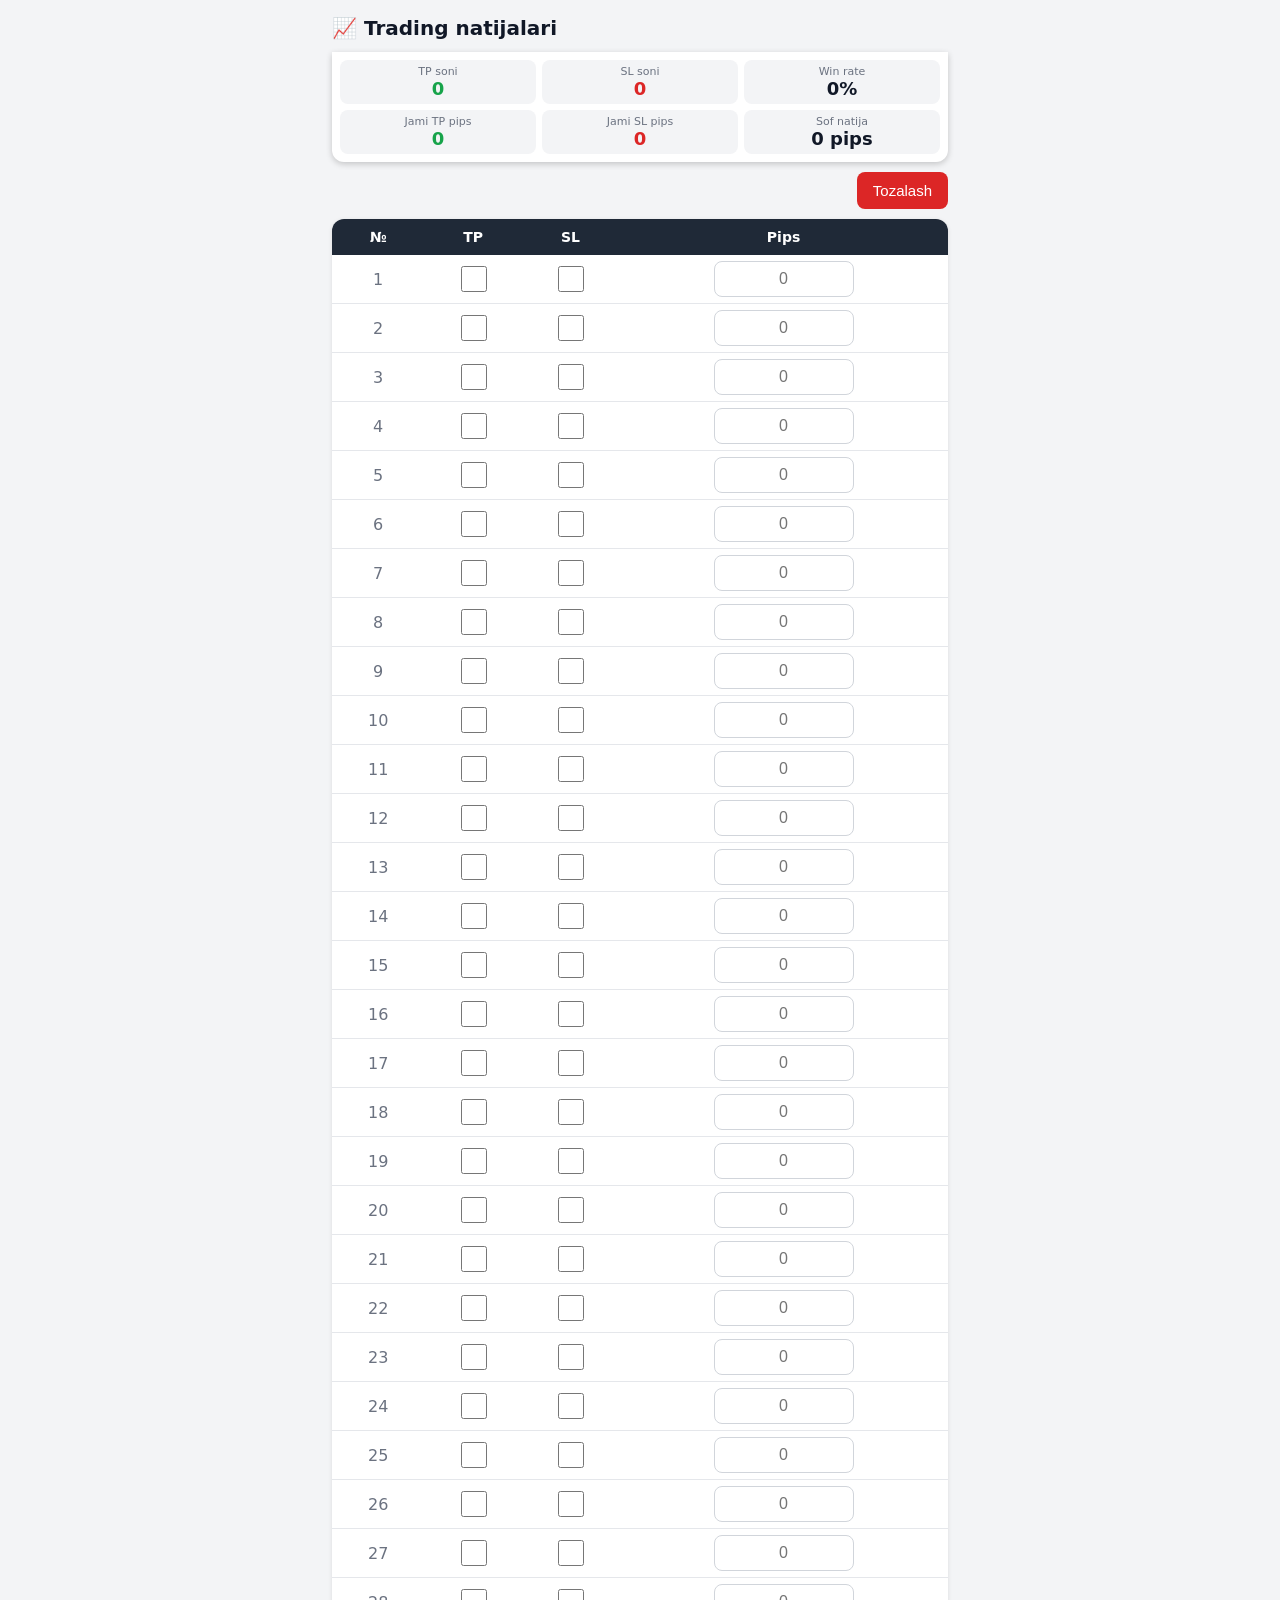
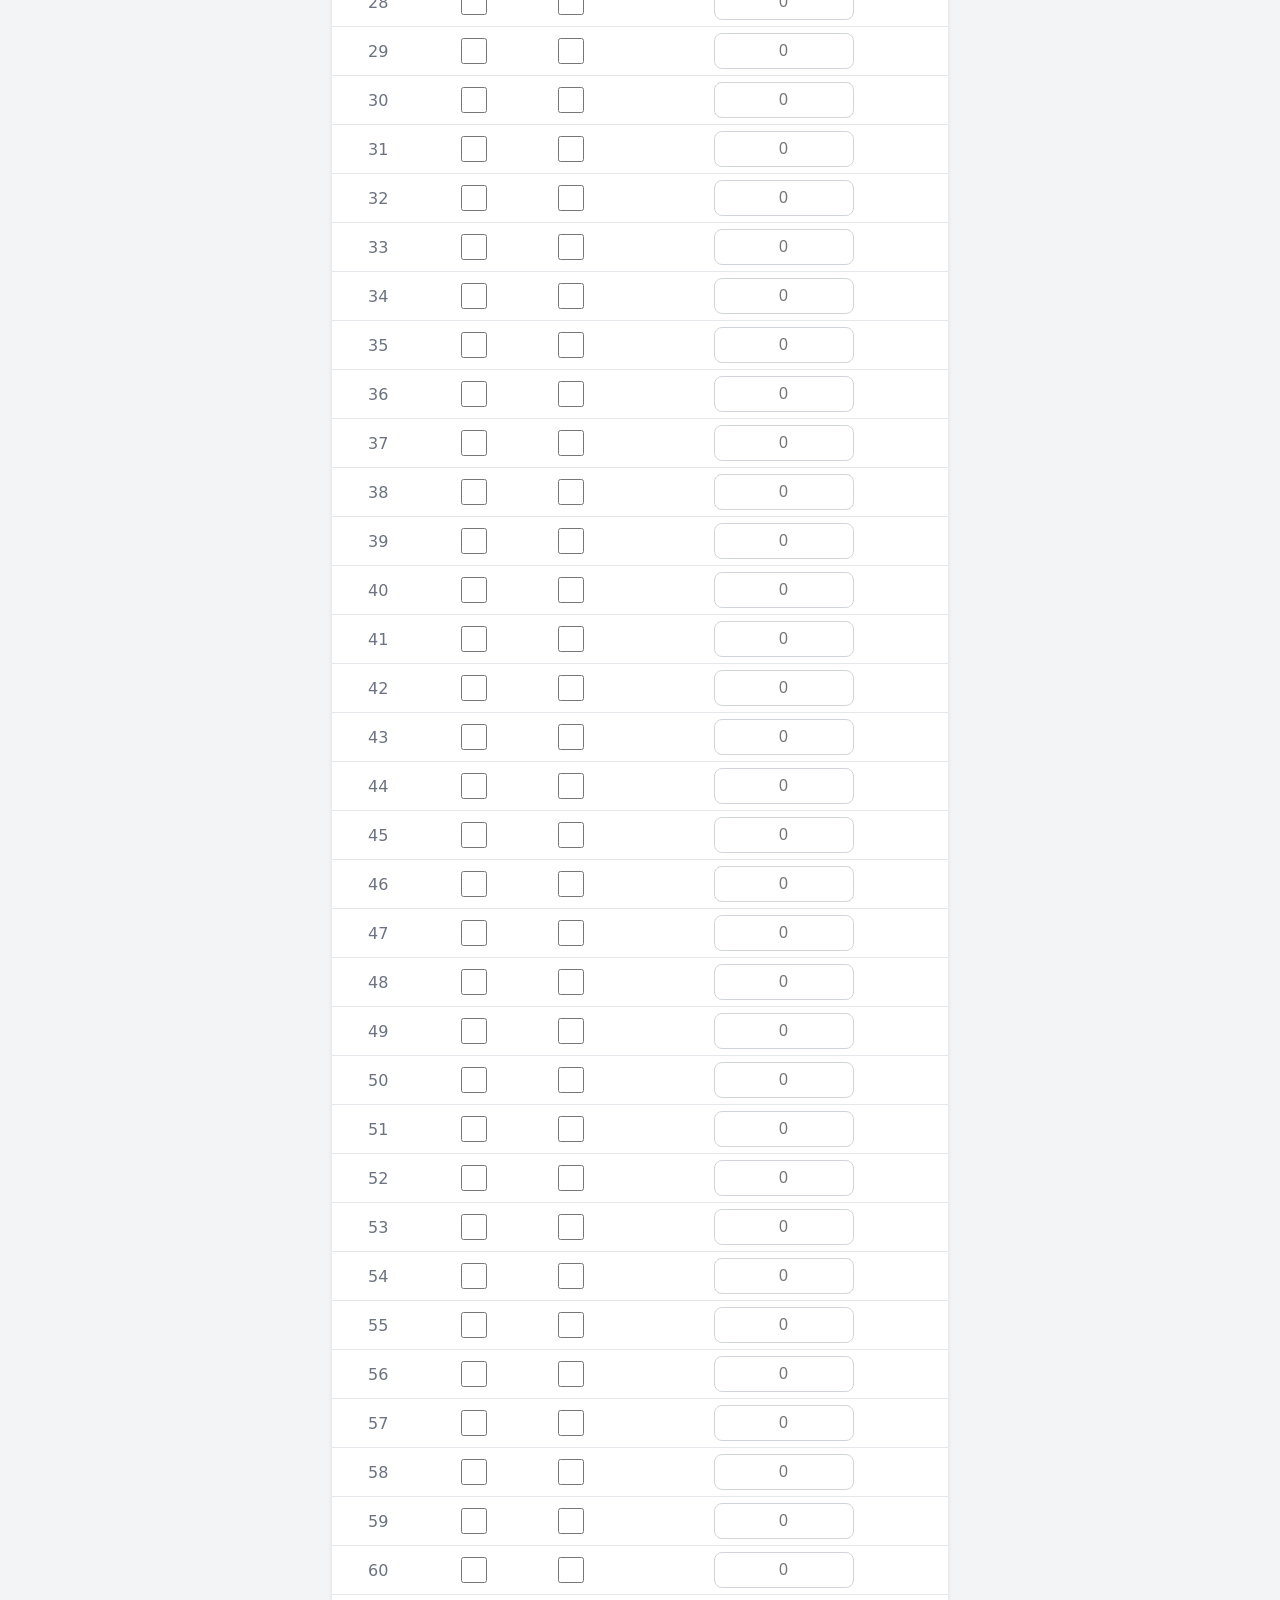
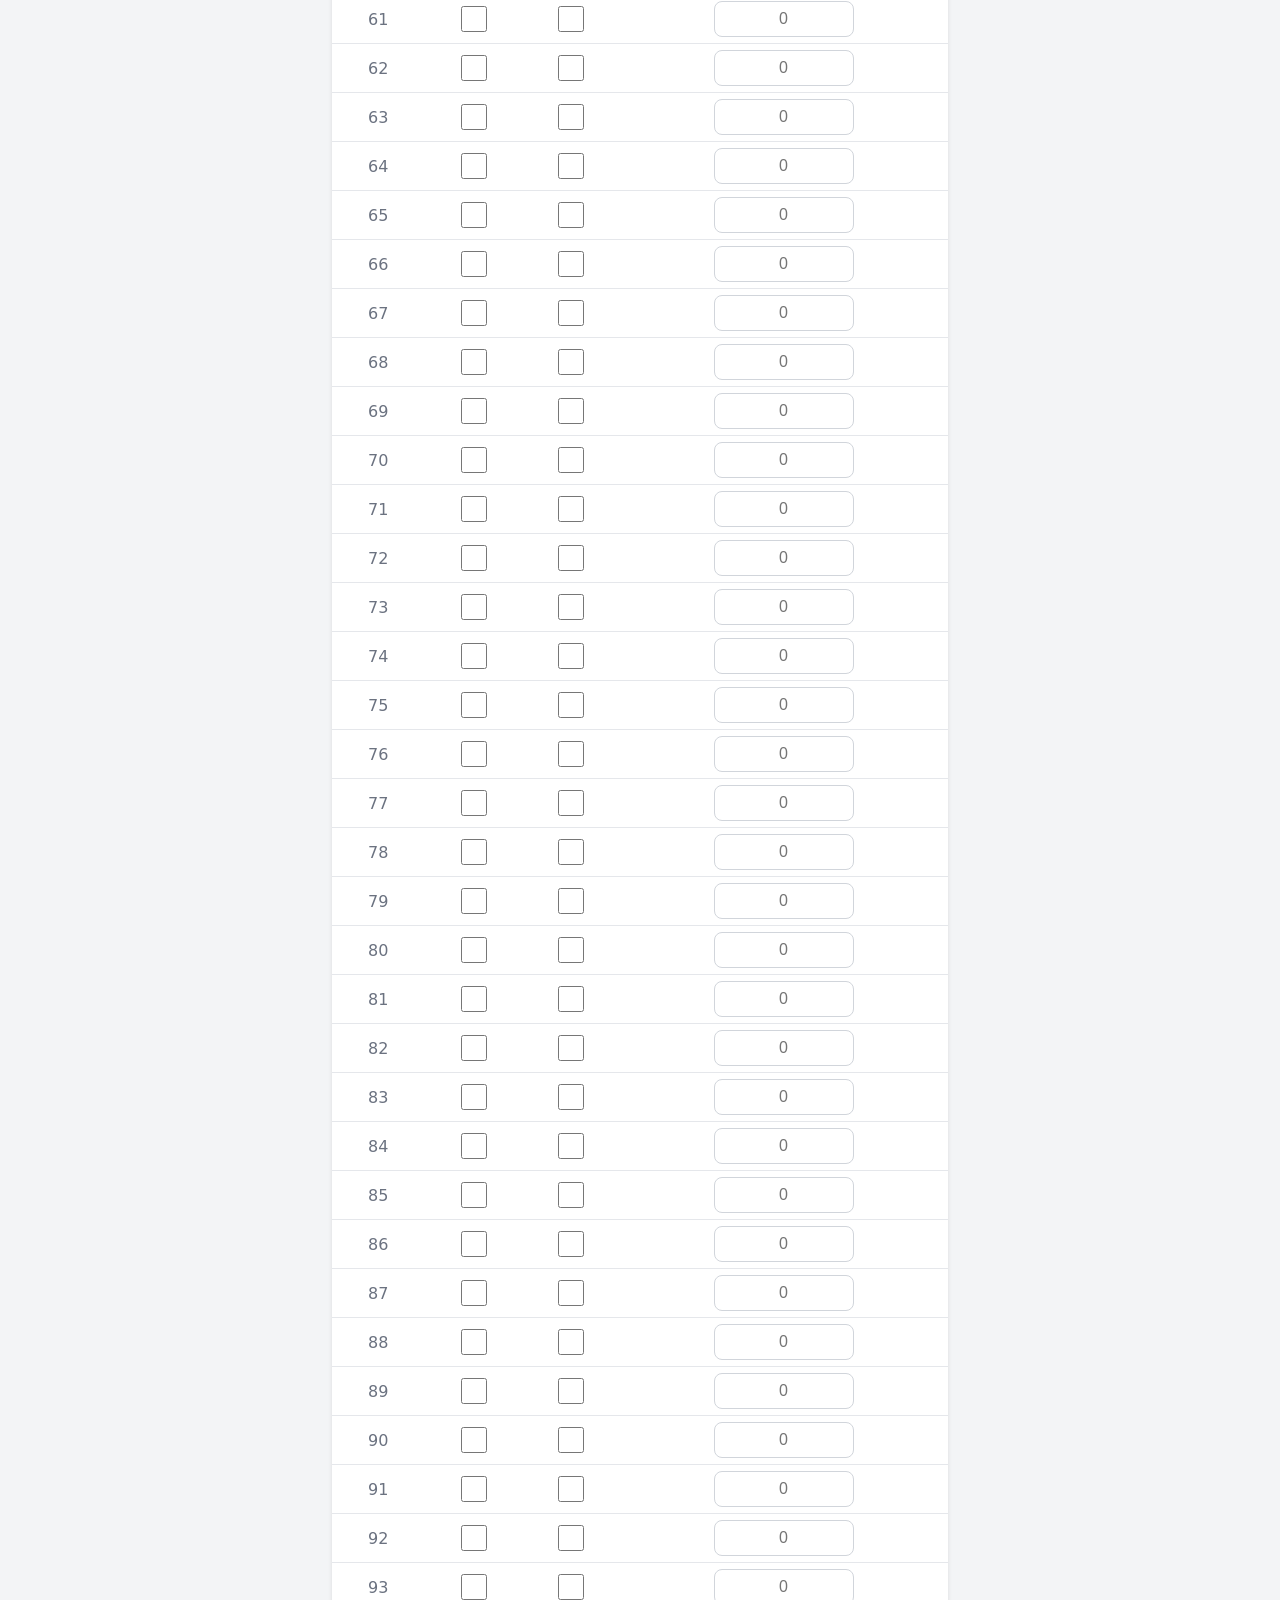
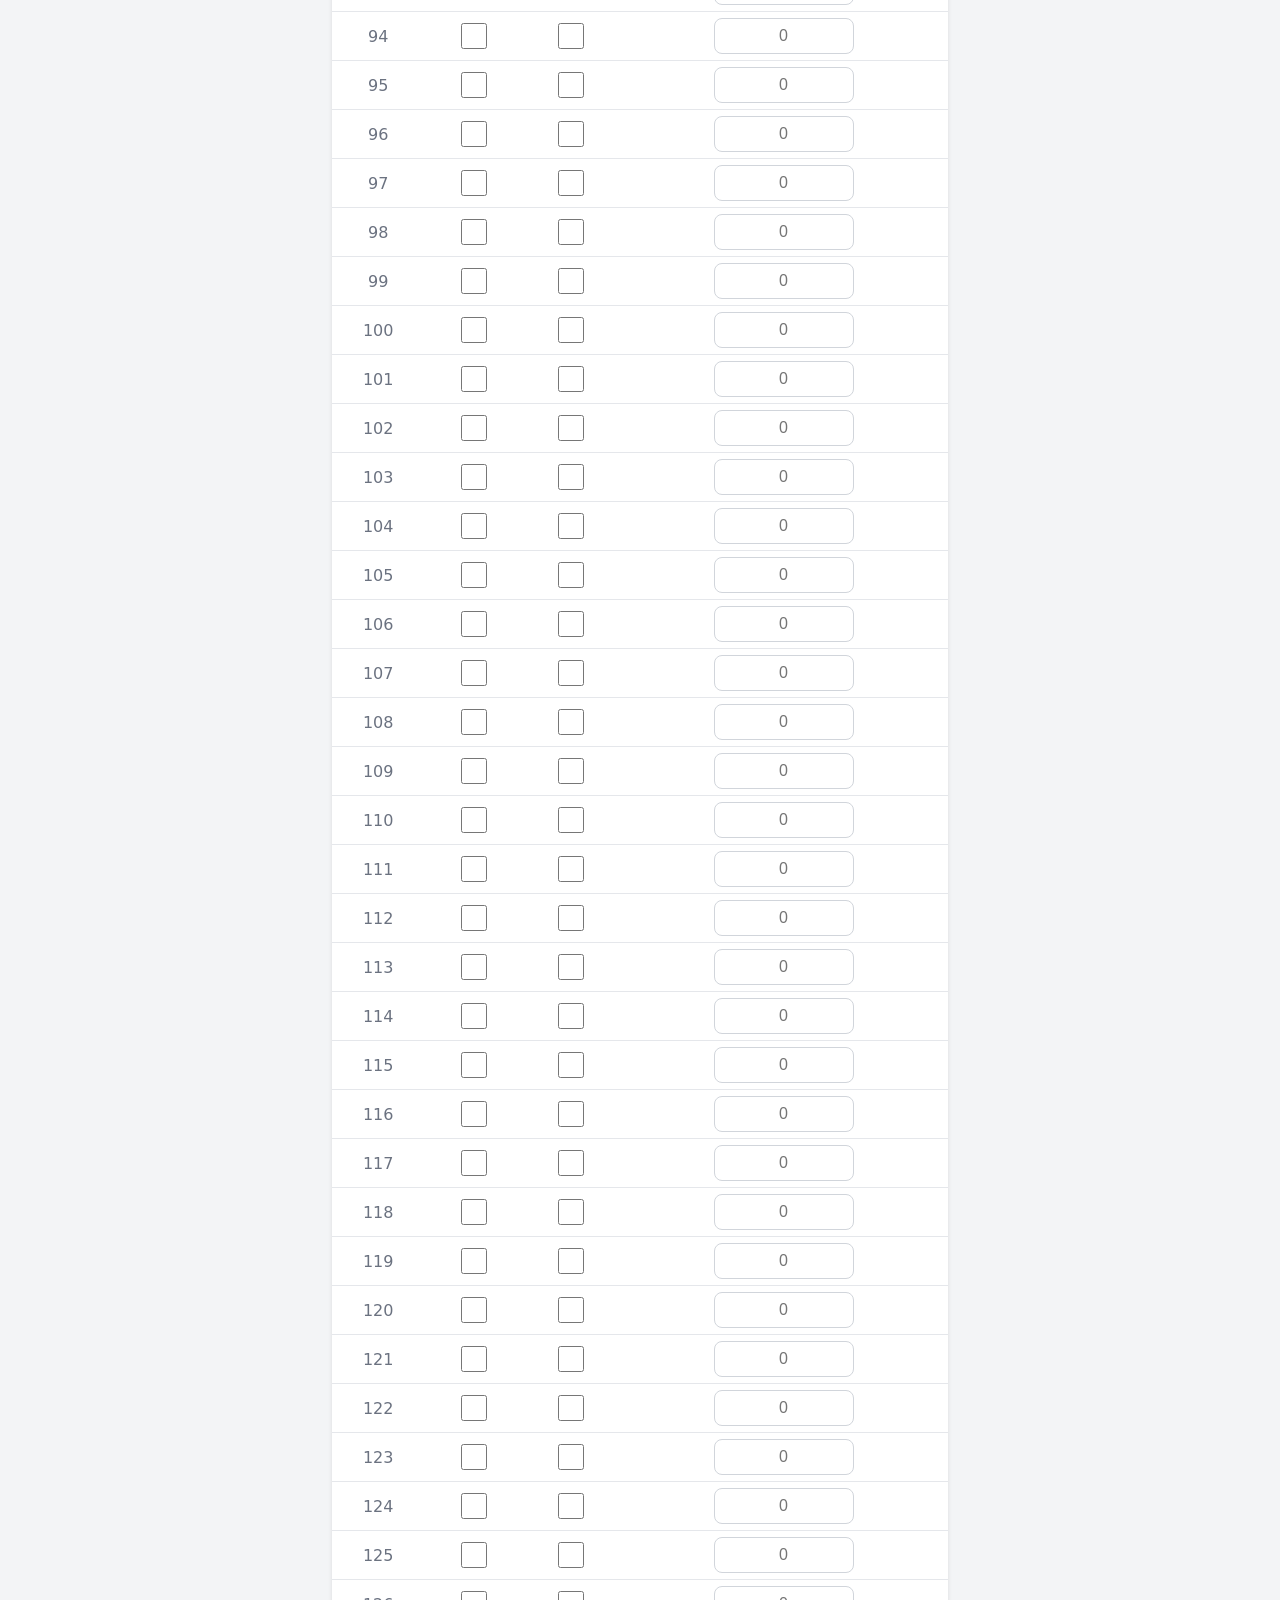
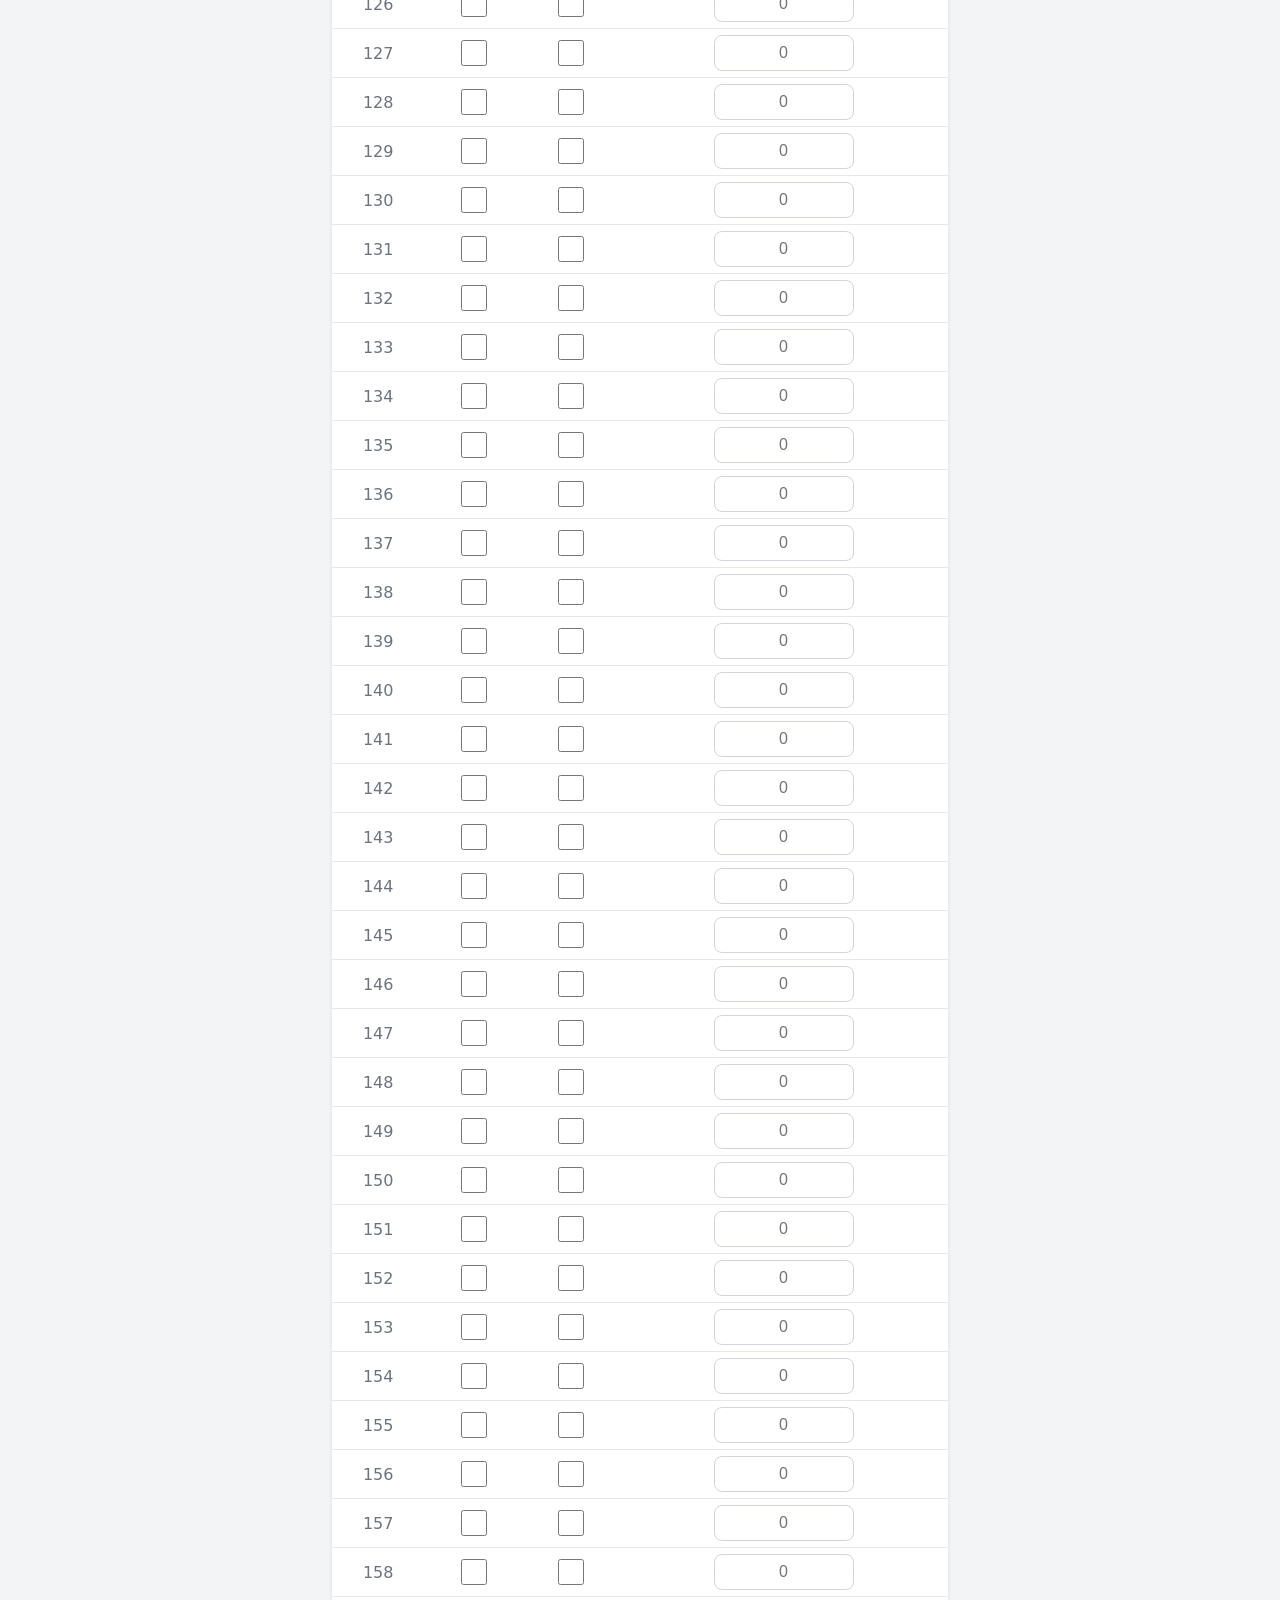
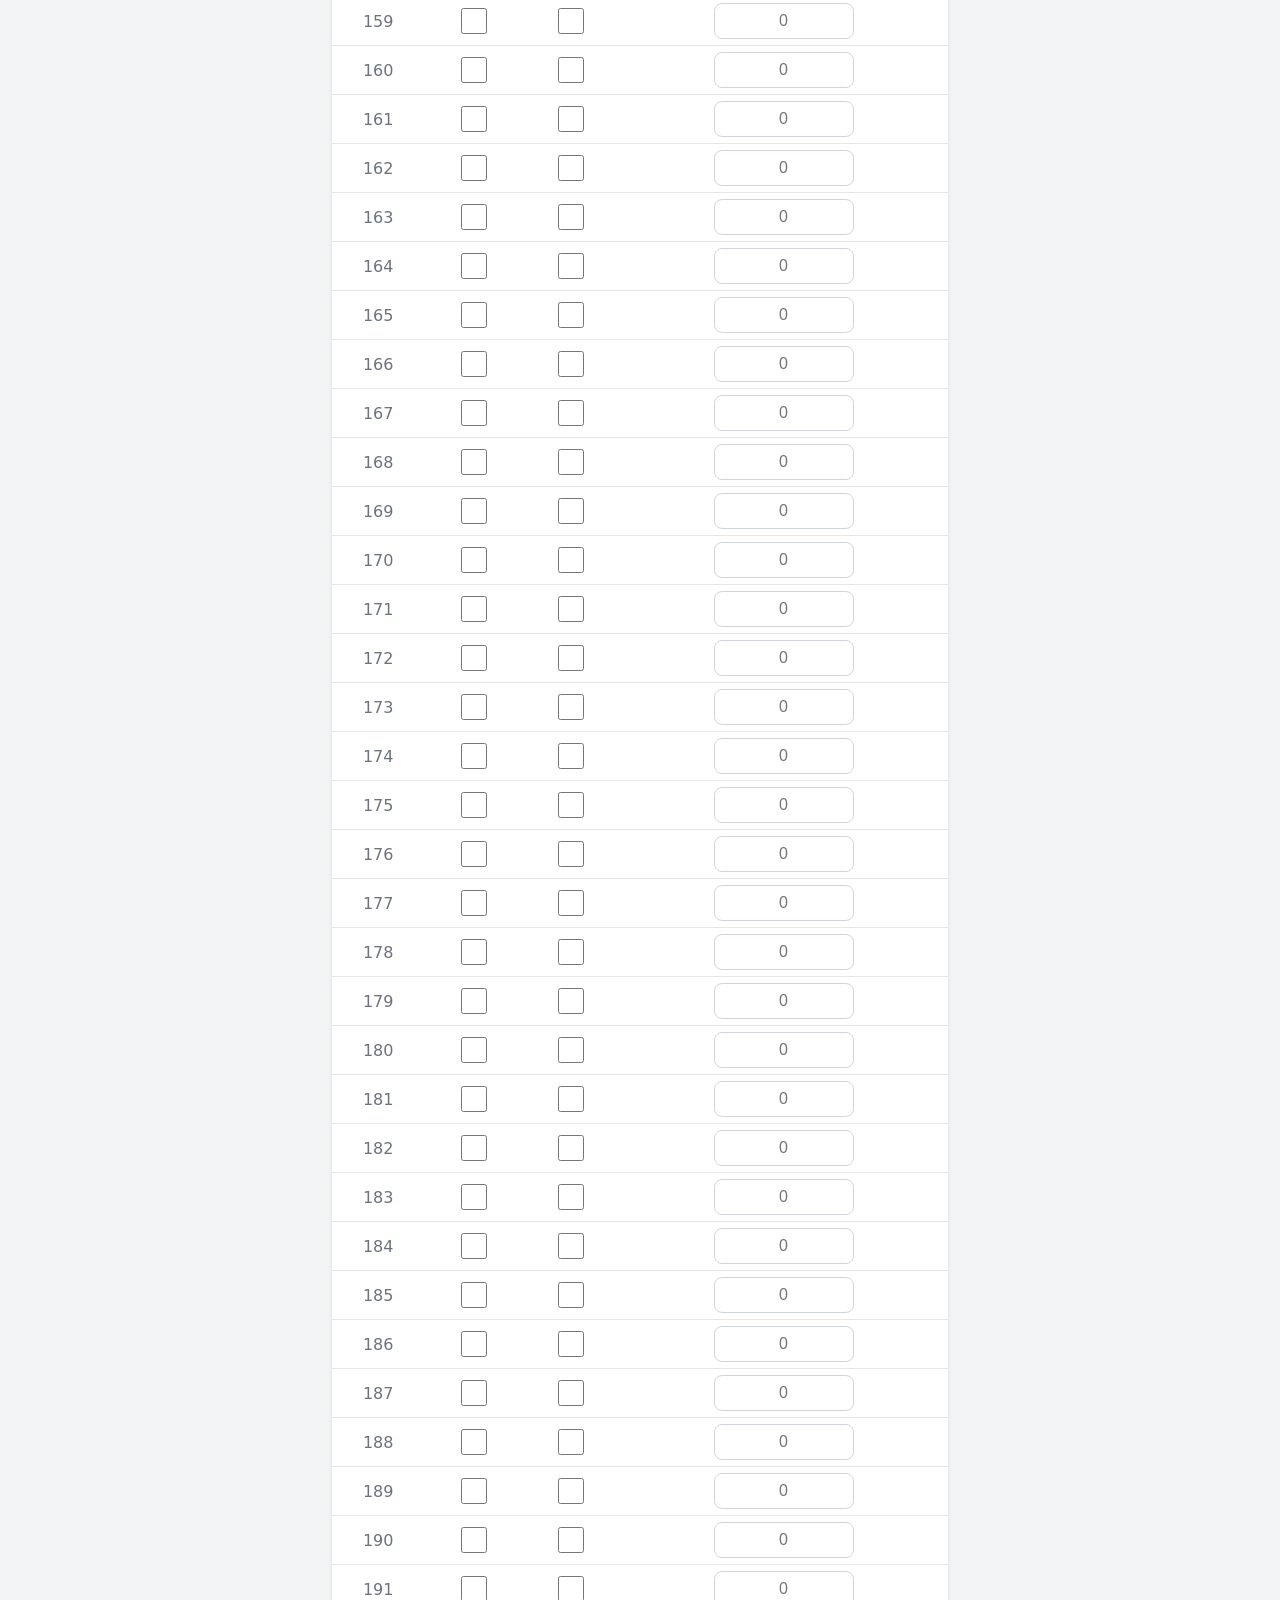
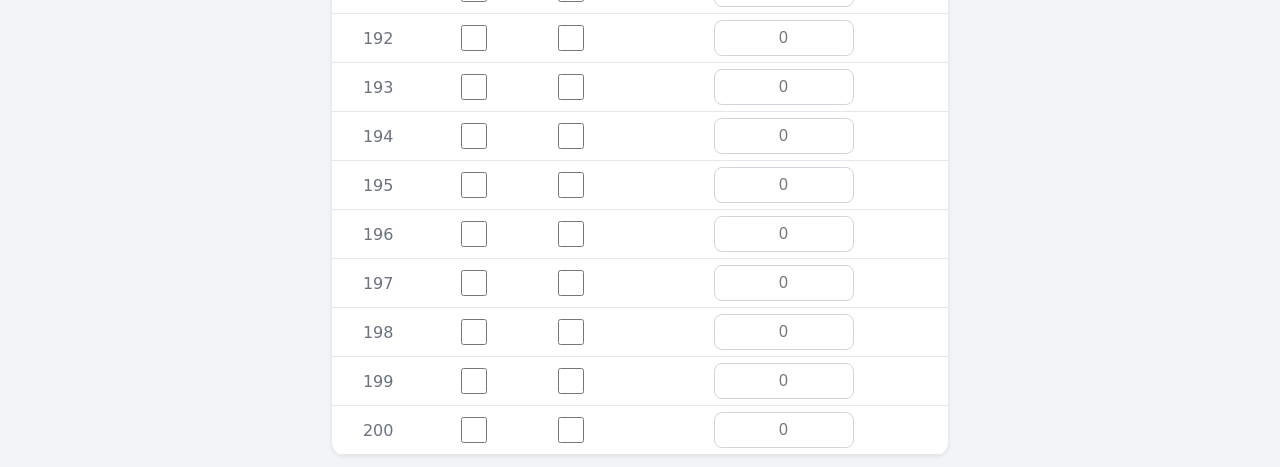
<file: trading.html>
<!DOCTYPE html>
<html lang="uz">
<head>
<meta charset="UTF-8">
<meta name="viewport" content="width=device-width, initial-scale=1">
<title>Trading jurnali</title>
<style>
  :root { --g:#16a34a; --r:#dc2626; --gbg:#dcfce7; --rbg:#fee2e2; --bg:#f3f4f6; --card:#fff; --tx:#111827; --mut:#6b7280; --bd:#e5e7eb; }
  * { box-sizing:border-box; }
  body { margin:0; font-family:system-ui,-apple-system,Segoe UI,Roboto,sans-serif; background:var(--bg); color:var(--tx); }
  .wrap { max-width:640px; margin:0 auto; padding:12px; }
  h1 { font-size:20px; margin:4px 0 12px; }
  .summary { background:var(--card); border-radius:0 0 12px 12px; padding:8px; box-shadow:0 2px 6px rgba(0,0,0,.2); position:sticky; top:0; z-index:5; }
  .grid { display:grid; grid-template-columns:repeat(3,1fr); gap:6px; }
  .box { background:var(--bg); border-radius:8px; padding:5px 6px; text-align:center; }
  .box .l { font-size:11px; color:var(--mut); white-space:nowrap; }
  .box .v { font-size:18px; font-weight:700; }
  .green { color:var(--g); } .red { color:var(--r); }
  .row-actions { display:flex; justify-content:flex-end; margin:10px 0; }
  button { background:var(--r); color:#fff; border:0; border-radius:8px; padding:10px 16px; font-size:15px; cursor:pointer; }
  table { width:100%; border-collapse:collapse; background:var(--card); border-radius:12px; overflow:hidden; box-shadow:0 1px 4px rgba(0,0,0,.1); }
  th { background:#1f2937; color:#fff; padding:10px 6px; font-size:14px; }
  td { padding:6px; text-align:center; border-bottom:1px solid var(--bd); }
  td:first-child { color:var(--mut); width:15%; }
  input[type=checkbox] { width:26px; height:26px; cursor:pointer; }
  input.pips { width:100%; max-width:140px; padding:8px; font-size:16px; border:1px solid #d1d5db; border-radius:8px; text-align:center; }
  tr.tp { background:var(--gbg); } tr.sl { background:var(--rbg); }
</style>
</head>
<body>
<div class="wrap">
  <h1>📈 Trading natijalari</h1>
  <div class="summary">
    <div class="grid">
      <div class="box"><div class="l">TP soni</div><div class="v green" id="tpCount">0</div></div>
      <div class="box"><div class="l">SL soni</div><div class="v red" id="slCount">0</div></div>
      <div class="box"><div class="l">Win rate</div><div class="v" id="wr">0%</div></div>
      <div class="box"><div class="l">Jami TP pips</div><div class="v green" id="tpPips">0</div></div>
      <div class="box"><div class="l">Jami SL pips</div><div class="v red" id="slPips">0</div></div>
      <div class="box"><div class="l">Sof natija</div><div class="v" id="net">0 pips</div></div>
    </div>
  </div>
  <div class="row-actions"><button id="clear">Tozalash</button></div>
  <table>
    <thead><tr><th>№</th><th>TP</th><th>SL</th><th>Pips</th></tr></thead>
    <tbody id="body"></tbody>
  </table>
</div>
<script>
(function () {
  var N = 200, KEY = 'tradingJurnal.v1';
  var data = [];
  function empty() { var a = []; for (var i = 0; i < N; i++) a.push({ tp: false, sl: false, pips: '' }); return a; }
  function load() {
    try {
      var s = JSON.parse(localStorage.getItem(KEY));
      if (Array.isArray(s) && s.length === N) return s;
    } catch (e) {}
    return empty();
  }
  function save() { try { localStorage.setItem(KEY, JSON.stringify(data)); } catch (e) {} }
  function num(v) { var n = parseFloat(String(v).replace(',', '.')); return isFinite(n) && n > 0 ? n : 0; }
  function fmt(n) { return String(Math.round(n * 100) / 100); }

  var body = document.getElementById('body'), rows = [];
  data = load();

  function paintRow(i) {
    var r = rows[i], d = data[i];
    r.tr.className = d.tp ? 'tp' : d.sl ? 'sl' : '';
    r.tp.checked = d.tp; r.sl.checked = d.sl;
  }
  function recalc() {
    var tc = 0, sc = 0, tp = 0, sp = 0;
    data.forEach(function (d) {
      if (d.tp) { tc++; tp += num(d.pips); }
      if (d.sl) { sc++; sp += num(d.pips); }
    });
    var net = Math.round((tp - sp) * 100) / 100;
    document.getElementById('tpCount').textContent = tc;
    document.getElementById('slCount').textContent = sc;
    document.getElementById('tpPips').textContent = fmt(tp);
    document.getElementById('slPips').textContent = fmt(sp);
    var n = document.getElementById('net');
    n.textContent = (net > 0 ? '+' : '') + fmt(net) + ' pips';
    n.className = 'v ' + (net > 0 ? 'green' : net < 0 ? 'red' : '');
    var tot = tc + sc;
    document.getElementById('wr').textContent = (tot ? fmt(tc / tot * 100) : 0) + '%';
  }

  for (var i = 0; i < N; i++) (function (i) {
    var tr = document.createElement('tr');
    tr.innerHTML = '<td>' + (i + 1) + '</td><td><input type="checkbox" aria-label="TP"></td>' +
      '<td><input type="checkbox" aria-label="SL"></td>' +
      '<td><input class="pips" type="text" inputmode="decimal" placeholder="0" aria-label="Pips"></td>';
    var c = tr.querySelectorAll('input');
    rows[i] = { tr: tr, tp: c[0], sl: c[1], pips: c[2] };
    c[2].value = data[i].pips;
    c[0].addEventListener('change', function () { data[i].tp = c[0].checked; if (data[i].tp) data[i].sl = false; paintRow(i); save(); recalc(); });
    c[1].addEventListener('change', function () { data[i].sl = c[1].checked; if (data[i].sl) data[i].tp = false; paintRow(i); save(); recalc(); });
    c[2].addEventListener('input', function () {
      var v = c[2].value.replace(',', '.').replace(/[^0-9.]/g, '');
      var p = v.indexOf('.');
      if (p >= 0) v = v.slice(0, p + 1) + v.slice(p + 1).replace(/\./g, '');
      if (v !== c[2].value) c[2].value = v;
      data[i].pips = v; save(); recalc();
    });
    body.appendChild(tr);
    paintRow(i);
  })(i);

  document.getElementById('clear').addEventListener('click', function () {
    if (!confirm("Rostdan o'chirasizmi?")) return;
    data = empty();
    rows.forEach(function (r, i) { r.pips.value = ''; paintRow(i); });
    save(); recalc();
  });
  recalc();
})();
</script>
</body>
</html>
</file>
